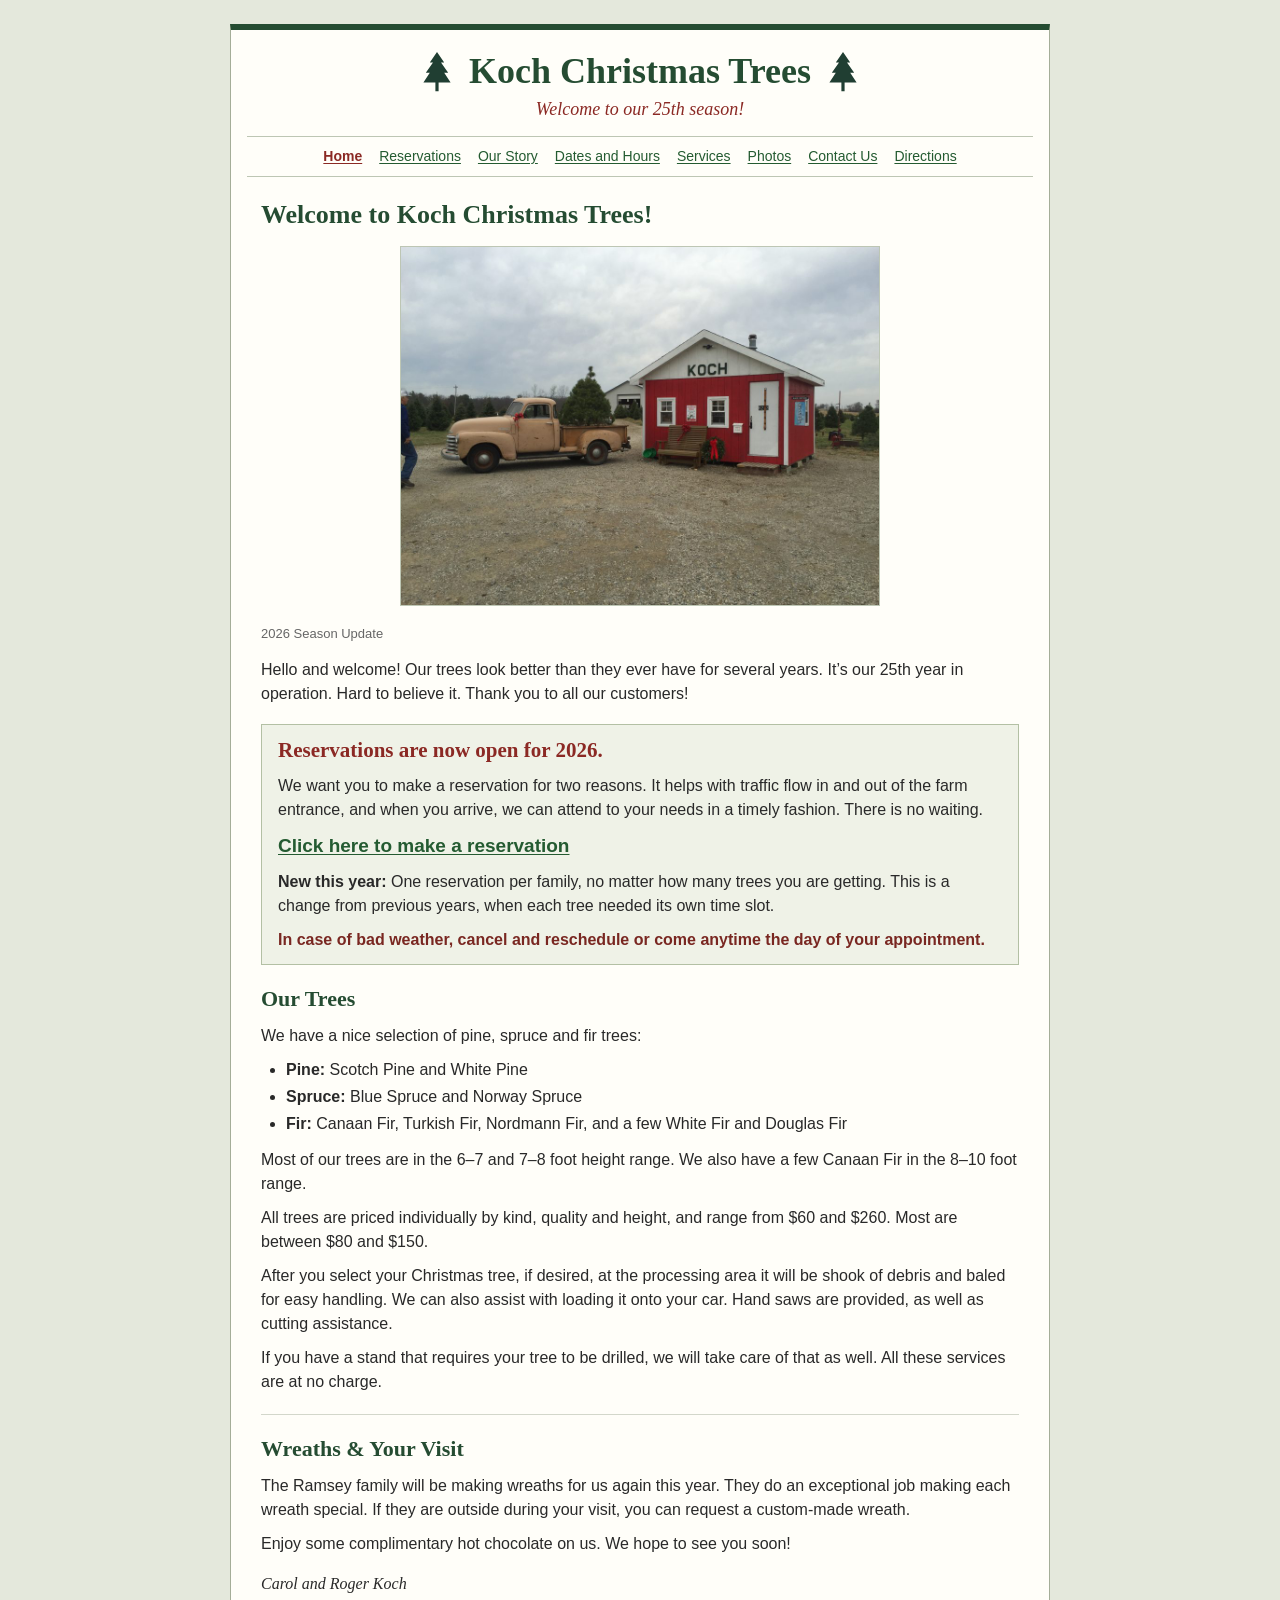
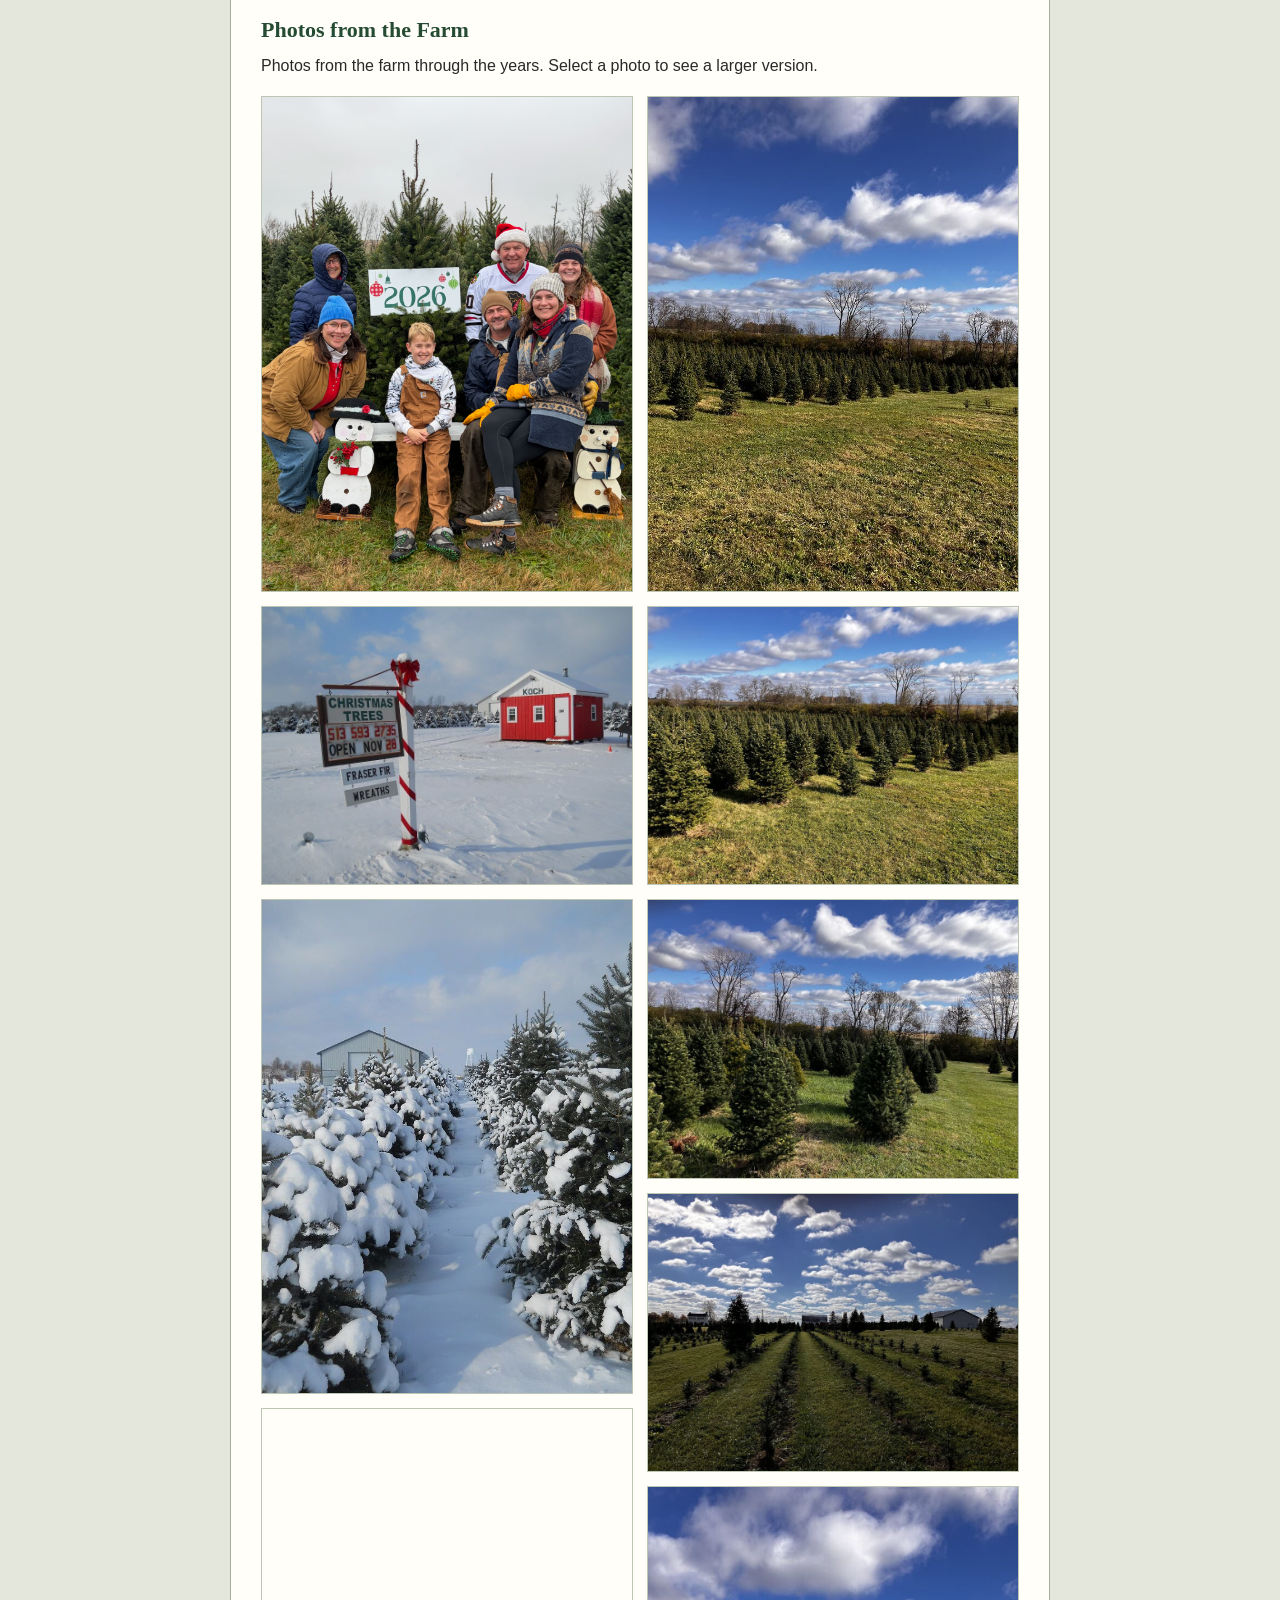
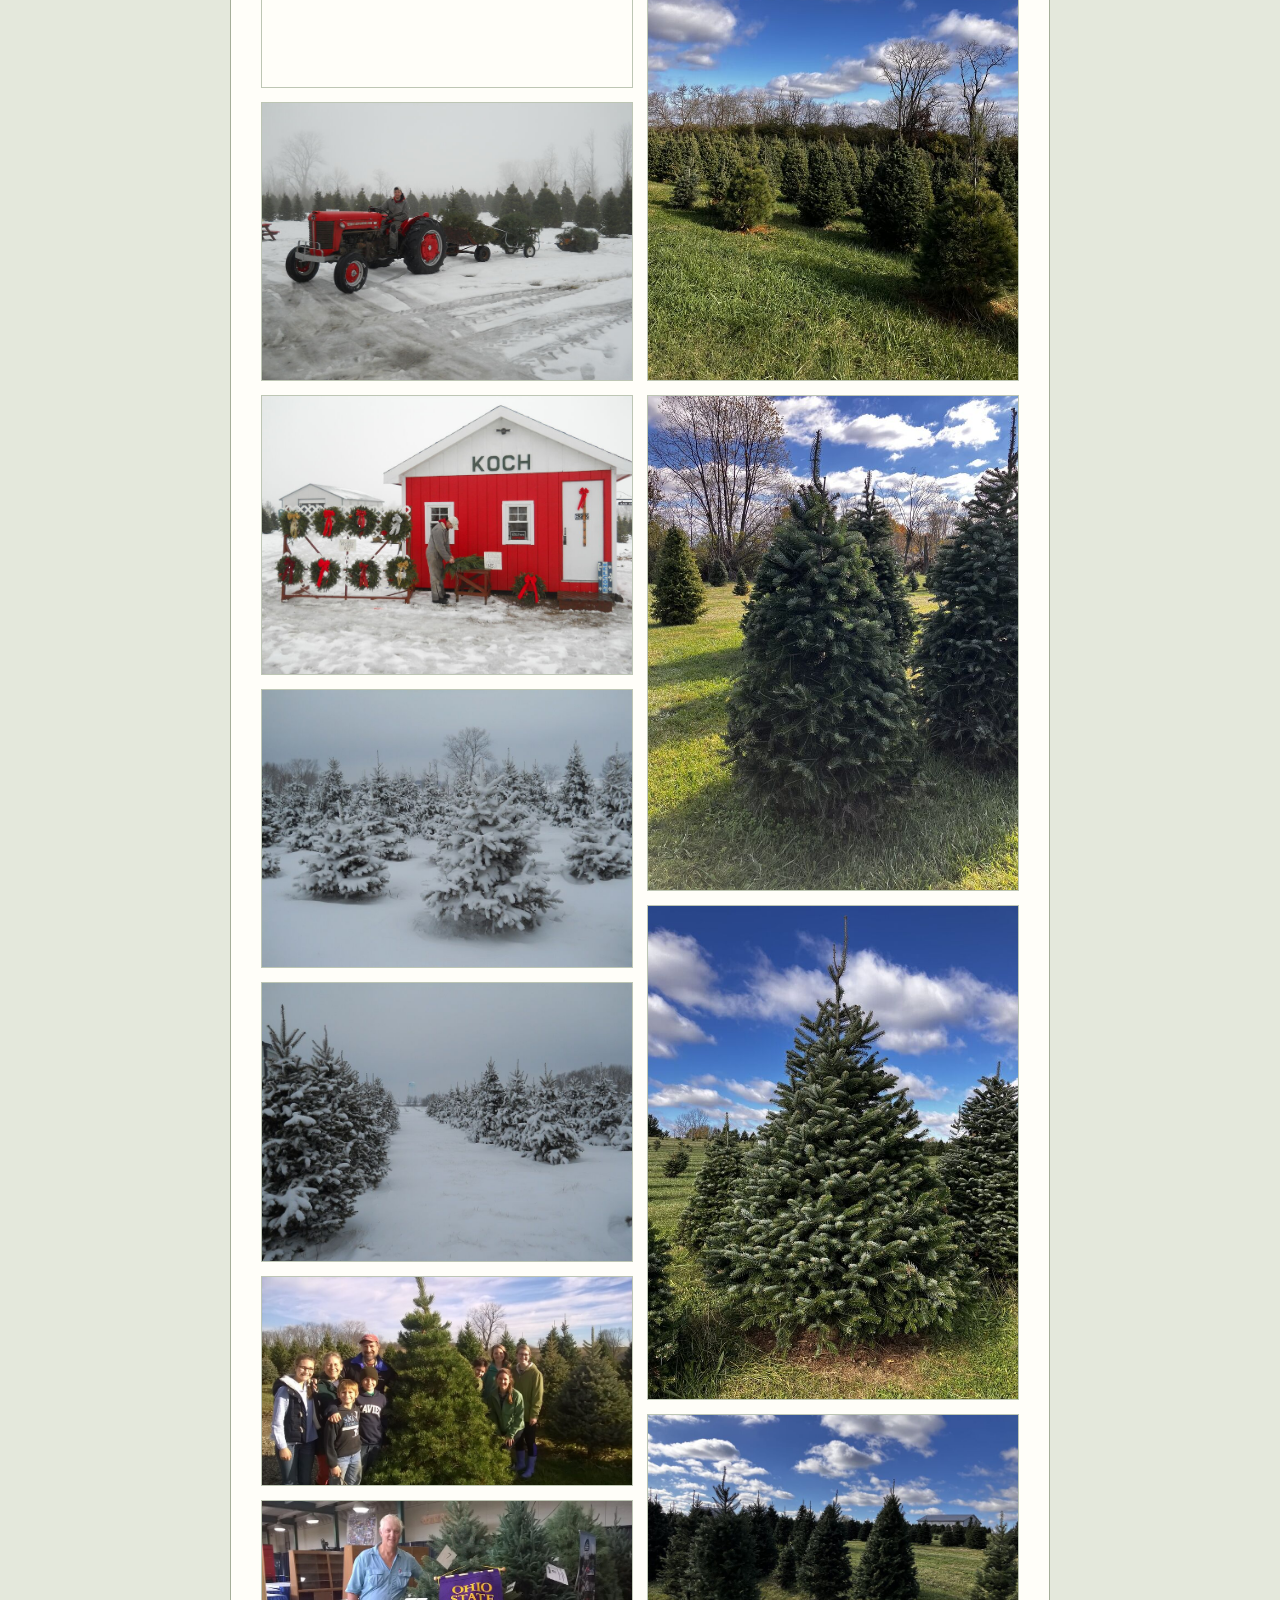
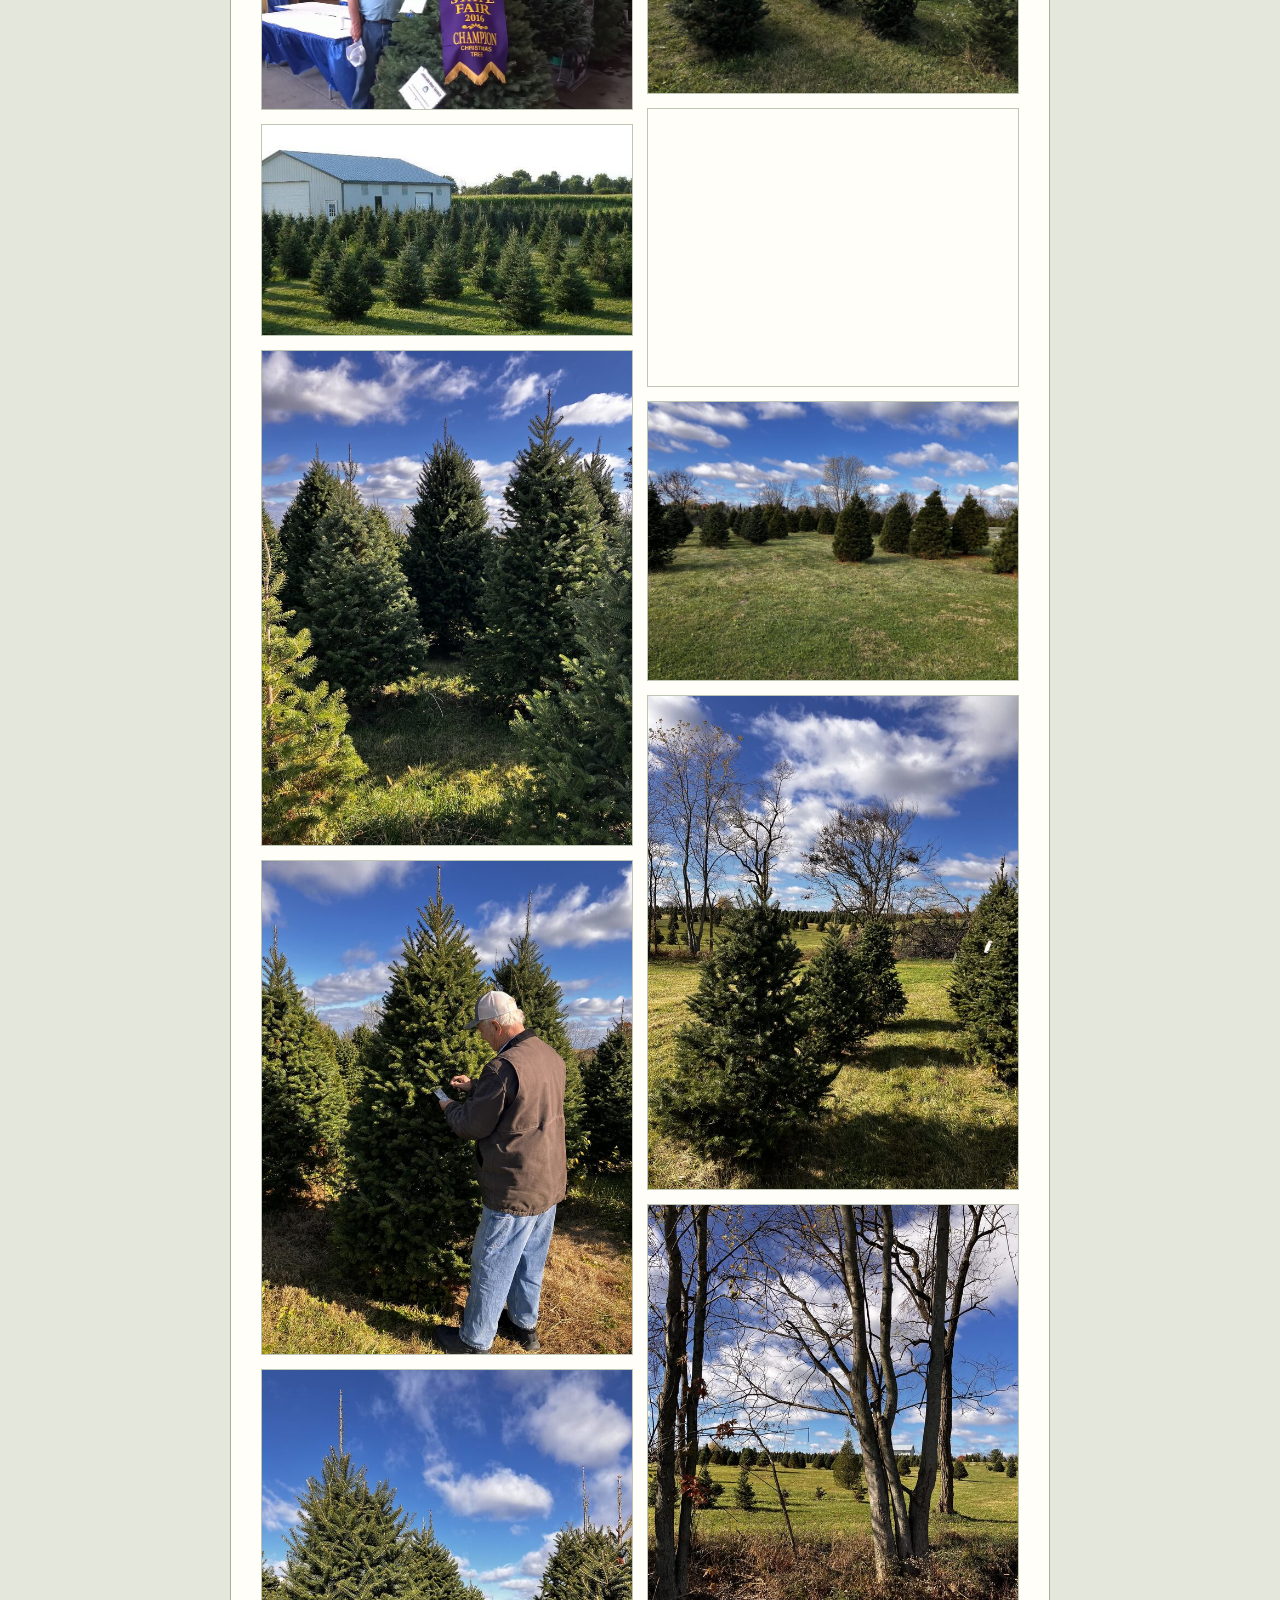
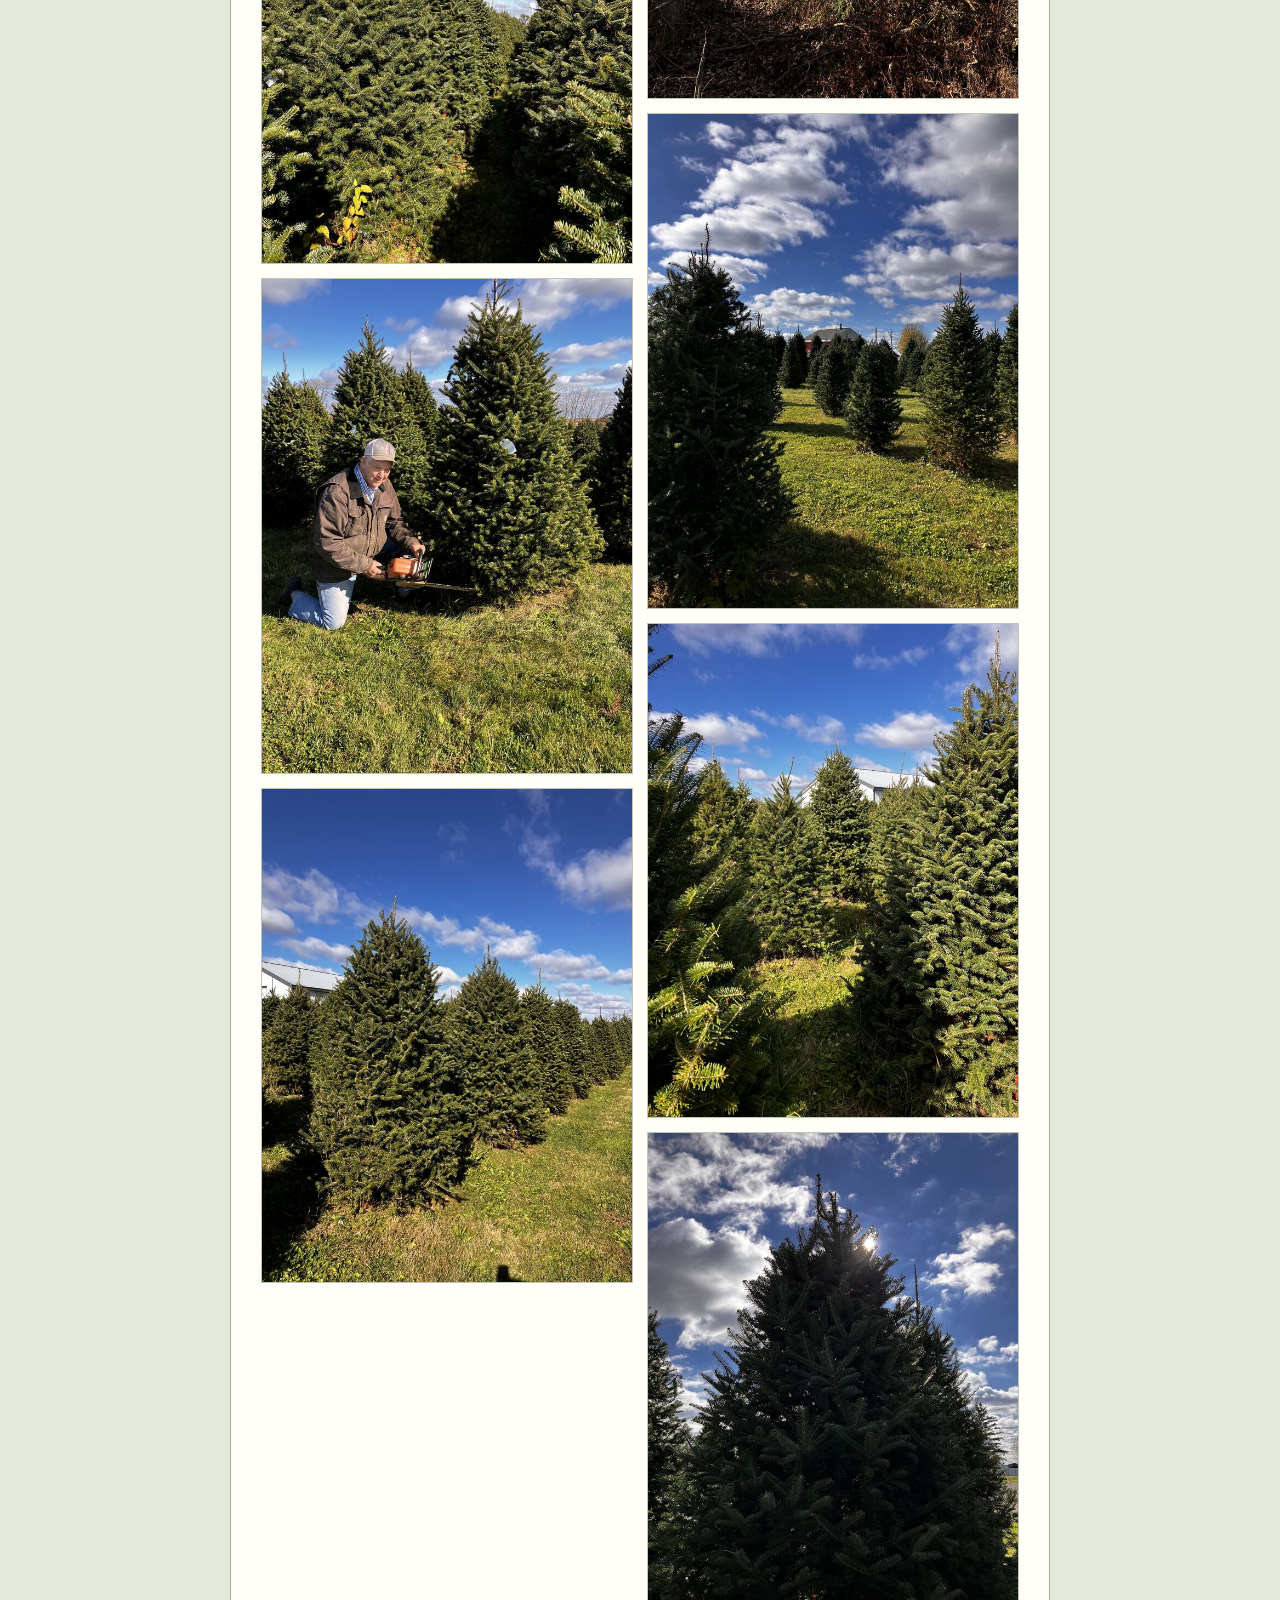
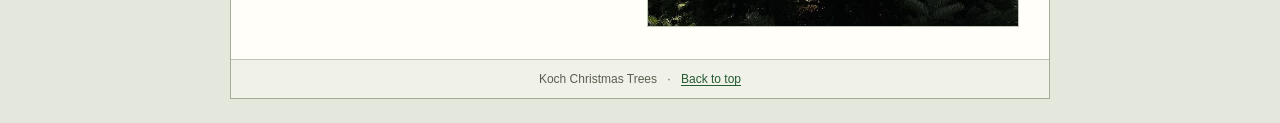
<file: site/index.html>
<!doctype html>
<html lang="en">
  <head>
    <meta charset="utf-8" />
    <meta name="viewport" content="width=device-width, initial-scale=1" />
    <meta
      name="description"
      content="Koch Christmas Trees: 2026 reservations, available tree varieties, and information for your visit."
    />
    <meta name="theme-color" content="#254c32" />
    <title>Koch Christmas Trees</title>
    <link rel="icon" href="assets/tree.svg" type="image/svg+xml" />
    <link rel="stylesheet" href="styles.css" />
    <link rel="stylesheet" href="assets/photoswipe/photoswipe.css" />
  </head>
  <body>
    <a class="skip" href="#main">Skip to content</a>
    <div class="page">
      <header>
        <div class="site-title">
          <img src="assets/tree.svg" width="32" height="40" alt="" /><span
            >Koch Christmas Trees</span
          ><img src="assets/tree.svg" width="32" height="40" alt="" />
        </div>
        <p>Welcome to our 25th season!</p>
        <nav aria-label="Main navigation">
          <a href="index.html" aria-current="page">Home</a>
          <a
            href="https://book.squareup.com/appointments/55xfc8axv3exhq/location/C0YJMFZKN3HB3/availability"
            >Reservations</a
          >
          <a href="our-story.html">Our Story</a>
          <a href="dates-and-hours.html">Dates and Hours</a>
          <a href="services.html">Services</a>
          <a href="index.html#photos">Photos</a>
          <a href="contact.html">Contact Us</a>
          <a href="directions.html">Directions</a>
        </nav>
      </header>
      <main id="main">
        <!-- SEASONAL CONTENT: review the year, anniversary, and booking status together. -->
        <h1>Welcome to Koch Christmas Trees!</h1>
        <img
          class="home-photo"
          src="assets/photos/homepage.jpg"
          width="1024"
          height="768"
          alt="A vintage pickup carrying a Christmas tree beside the red Koch farm building"
          fetchpriority="high"
          decoding="async"
        />
        <p class="date">2026 Season Update</p>
        <p>
          Hello and welcome! Our trees look better than they ever have for
          several years. It’s our 25th year in operation. Hard to believe it.
          Thank you to all our customers!
        </p>
        <section
          id="reservations"
          class="reservation"
          aria-labelledby="reservation-title"
        >
          <h2 id="reservation-title">Reservations are now open for 2026.</h2>
          <!-- Preserve the owners' Square booking URL unless a replacement is supplied. -->
          <p>
            We want you to make a reservation for two reasons. It helps with
            traffic flow in and out of the farm entrance, and when you arrive,
            we can attend to your needs in a timely fashion. There is no
            waiting.
          </p>
          <p class="booking">
            <a
              href="https://book.squareup.com/appointments/55xfc8axv3exhq/location/C0YJMFZKN3HB3/availability"
              >Click here to make a reservation</a
            >
          </p>
          <p>
            <strong>New this year:</strong> One reservation per family, no
            matter how many trees you are getting. This is a change from
            previous years, when each tree needed its own time slot.
          </p>
          <p class="notice">
            <strong
              >In case of bad weather, cancel and reschedule or come anytime
              the day of your appointment.</strong
            >
          </p>
        </section>
        <section id="trees" aria-labelledby="trees-title">
          <h2 id="trees-title">Our Trees</h2>
          <p>We have a nice selection of pine, spruce and fir trees:</p>
          <ul>
            <li><strong>Pine:</strong> Scotch Pine and White Pine</li>
            <li><strong>Spruce:</strong> Blue Spruce and Norway Spruce</li>
            <li>
              <strong>Fir:</strong> Canaan Fir, Turkish Fir, Nordmann Fir, and a
              few White Fir and Douglas Fir
            </li>
          </ul>
          <p>
            Most of our trees are in the 6–7 and 7–8 foot height range. We also
            have a few Canaan Fir in the 8–10 foot range.
          </p>
          <p>All trees are priced individually by kind, quality and height, and range from $60 and $260. Most are between $80 and $150.</p>
          <p>After you select your Christmas tree, if desired, at the processing area it will be shook of debris and baled for easy handling. We can also assist with loading it onto your car. Hand saws are provided, as well as cutting assistance.</p>
          <p>If you have a stand that requires your tree to be drilled, we will take care of that as well. All these services are at no charge.</p>
        </section>
        <section id="visit" aria-labelledby="visit-title">
          <h2 id="visit-title">Wreaths &amp; Your Visit</h2>
          <p>
            The Ramsey family will be making wreaths for us again this year.
            They do an exceptional job making each wreath special. If they are
            outside during your visit, you can request a custom-made wreath.
          </p>
          <p>
            Enjoy some complimentary hot chocolate on us. We hope to see you
            soon!
          </p>
          <p class="signature">Carol and Roger Koch</p>
        </section>
        <section id="photos" aria-labelledby="photos-title">
          <h2 id="photos-title">Photos from the Farm</h2>
          <p>
            Photos from the farm through the years. Select a photo to see a
            larger version.
          </p>
          <div class="gallery" id="photo-gallery">
            <a
              href="assets/photos/web/farm-group-2026.jpg"
              data-pswp-width="1200"
              data-pswp-height="1600"
              ><img
                src="assets/photos/web/farm-group-2026.jpg"
                alt="A group poses among Christmas trees beside a 2026 sign"
                loading="lazy"
                decoding="async"
                width="1200"
                height="1600"
            /></a>
            <a
              href="assets/photos/snow3.jpg"
              data-pswp-width="816"
              data-pswp-height="612"
              ><img
                src="assets/photos/thumbs/snow3.jpg"
                alt="Snow-covered entrance sign and red Koch farm building"
                loading="lazy"
                decoding="async"
                width="816"
                height="612"
            /></a>
            <a
              href="assets/photos/snow4.jpg"
              data-pswp-width="612"
              data-pswp-height="816"
              ><img
                src="assets/photos/thumbs/snow4.jpg"
                alt="Rows of Christmas trees covered in snow"
                loading="lazy"
                decoding="async"
                width="612"
                height="816"
            /></a>
            <a
              href="assets/photos/red2.jpg"
              data-pswp-width="816"
              data-pswp-height="612"
              ><img
                src="assets/photos/thumbs/red2.jpg"
                alt="Red Koch building with wreaths displayed outside"
                loading="lazy"
                decoding="async"
                width="816"
                height="612"
            /></a>
            <a
              href="assets/photos/DSCN1210.jpg"
              data-pswp-width="3264"
              data-pswp-height="2448"
              ><img
                src="assets/photos/thumbs/DSCN1210.jpg"
                alt="Red tractor pulling a tree through the snow"
                loading="lazy"
                decoding="async"
                width="900"
                height="675"
            /></a>
            <a
              href="assets/photos/DSCN1203.jpg"
              data-pswp-width="3264"
              data-pswp-height="2448"
              ><img
                src="assets/photos/thumbs/DSCN1203.jpg"
                alt="Wreath display beside the red farm building"
                loading="lazy"
                decoding="async"
                width="900"
                height="675"
            /></a>
            <a
              href="assets/photos/SNOW1.jpg"
              data-pswp-width="816"
              data-pswp-height="612"
              ><img
                src="assets/photos/thumbs/SNOW1.jpg"
                alt="Evergreen trees after a snowfall"
                loading="lazy"
                decoding="async"
                width="816"
                height="612"
            /></a>
            <a
              href="assets/photos/SNOW2.jpg"
              data-pswp-width="816"
              data-pswp-height="612"
              ><img
                src="assets/photos/thumbs/SNOW2.jpg"
                alt="Snowy path between rows of Christmas trees"
                loading="lazy"
                decoding="async"
                width="816"
                height="612"
            /></a>
            <a
              href="assets/photos/WP_20151224_10_44_20_Pro.jpg"
              data-pswp-width="2592"
              data-pswp-height="1456"
              ><img
                src="assets/photos/thumbs/WP_20151224_10_44_20_Pro.jpg"
                alt="A group posing beside a Christmas tree"
                loading="lazy"
                decoding="async"
                width="900"
                height="506"
            /></a>
            <!-- <a href="assets/photos/WP_20151127_13_55_59_Pro.jpg" data-pswp-width="2592" data-pswp-height="1456"><img src="assets/photos/thumbs/WP_20151127_13_55_59_Pro.jpg" alt="Four people seated outside the Koch farm building" loading="lazy" decoding="async" width="900" height="506"></a> -->
            <a
              href="assets/photos/WP_20160725_15_29_23_Pro.jpg"
              data-pswp-width="1632"
              data-pswp-height="916"
              ><img
                src="assets/photos/thumbs/WP_20160725_15_29_23_Pro.jpg"
                alt="A man beside trees and an Ohio State Fair champion banner"
                loading="lazy"
                decoding="async"
                width="900"
                height="505"
            /></a>
            <!-- <a href="assets/photos/WP_20151216_13_56_03_Pro.jpg" data-pswp-width="2592" data-pswp-height="1456"><img src="assets/photos/thumbs/WP_20151216_13_56_03_Pro.jpg" alt="Roadside Koch Christmas Trees sign pointing toward the farm" loading="lazy" decoding="async" width="900" height="506"></a> -->
            <!-- <a href="assets/photos/WP_20151004_12_24_20_Pro.jpg" data-pswp-width="1456" data-pswp-height="2592"><img src="assets/photos/thumbs/WP_20151004_12_24_20_Pro.jpg" alt="A man using an auger in a field" loading="lazy" decoding="async" width="506" height="900"></a> -->
            <a
              href="assets/photos/home.jpg"
              data-pswp-width="572"
              data-pswp-height="326"
              ><img
                src="assets/photos/thumbs/home.jpg"
                alt="Rows of young Christmas trees beside a farm building"
                loading="lazy"
                decoding="async"
                width="572"
                height="326"
            /></a>
            <a
              href="assets/photos/web/81645181717.jpg"
              data-pswp-width="1200"
              data-pswp-height="1600"
              ><img
                src="assets/photos/thumbs/81645181717.jpg"
                alt="Evergreen trees under a partly cloudy sky"
                loading="lazy"
                decoding="async"
                width="675"
                height="900"
            /></a>
            <a
              href="assets/photos/web/81645191697.jpg"
              data-pswp-width="1200"
              data-pswp-height="1600"
              ><img
                src="assets/photos/thumbs/81645191697.jpg"
                alt="A person tending an evergreen tree"
                loading="lazy"
                decoding="async"
                width="675"
                height="900"
            /></a>
            <a
              href="assets/photos/web/81645195882.jpg"
              data-pswp-width="1200"
              data-pswp-height="1600"
              ><img
                src="assets/photos/thumbs/81645195882.jpg"
                alt="Tall evergreen trees against a blue sky"
                loading="lazy"
                decoding="async"
                width="675"
                height="900"
            /></a>
            <a
              href="assets/photos/web/81645197604.jpg"
              data-pswp-width="1200"
              data-pswp-height="1600"
              ><img
                src="assets/photos/thumbs/81645197604.jpg"
                alt="A person kneeling beside an evergreen tree"
                loading="lazy"
                decoding="async"
                width="675"
                height="900"
            /></a>
            <a
              href="assets/photos/web/81645200852.jpg"
              data-pswp-width="1200"
              data-pswp-height="1600"
              ><img
                src="assets/photos/thumbs/81645200852.jpg"
                alt="Rows of evergreen trees in a sunny field"
                loading="lazy"
                decoding="async"
                width="675"
                height="900"
            /></a>
            <!-- <a href="assets/photos/web/81645205146.jpg" data-pswp-width="1200" data-pswp-height="1600"><img src="assets/photos/thumbs/81645205146.jpg" alt="Young evergreens growing in rows" loading="lazy" decoding="async" width="675" height="900"></a> -->
            <!-- <a href="assets/photos/web/81645210896.jpg" data-pswp-width="1200" data-pswp-height="1600"><img src="assets/photos/thumbs/81645210896.jpg" alt="Rows of young trees stretching across a field" loading="lazy" decoding="async" width="675" height="900"></a> -->
            <a
              href="assets/photos/web/81645216363.jpg"
              data-pswp-width="1200"
              data-pswp-height="1600"
              ><img
                src="assets/photos/thumbs/81645216363.jpg"
                alt="Christmas tree field under a blue sky"
                loading="lazy"
                decoding="async"
                width="675"
                height="900"
            /></a>
            <a
              href="assets/photos/web/81645218564.jpg"
              data-pswp-width="1600"
              data-pswp-height="1200"
              ><img
                src="assets/photos/thumbs/81645218564.jpg"
                alt="Rows of Christmas trees with woods beyond"
                loading="lazy"
                decoding="async"
                width="900"
                height="675"
            /></a>
            <!-- <a href="assets/photos/web/81645219897.jpg" data-pswp-width="1600" data-pswp-height="1200"><img src="assets/photos/thumbs/81645219897.jpg" alt="Young trees growing in a broad field" loading="lazy" decoding="async" width="900" height="675"></a> -->
            <!-- <a href="assets/photos/web/81645223439.jpg" data-pswp-width="1600" data-pswp-height="1200"><img src="assets/photos/thumbs/81645223439.jpg" alt="Tree field beneath scattered clouds" loading="lazy" decoding="async" width="900" height="675"></a> -->
            <a
              href="assets/photos/web/81645227566.jpg"
              data-pswp-width="1600"
              data-pswp-height="1200"
              ><img
                src="assets/photos/thumbs/81645227566.jpg"
                alt="Rows of evergreens beside a grassy path"
                loading="lazy"
                decoding="async"
                width="900"
                height="675"
            /></a>
            <a
              href="assets/photos/web/81645228969.jpg"
              data-pswp-width="1600"
              data-pswp-height="1200"
              ><img
                src="assets/photos/thumbs/81645228969.jpg"
                alt="Rows of young trees leading toward the horizon"
                loading="lazy"
                decoding="async"
                width="900"
                height="675"
            /></a>
            <a
              href="assets/photos/web/81645230326.jpg"
              data-pswp-width="1200"
              data-pswp-height="1600"
              ><img
                src="assets/photos/thumbs/81645230326.jpg"
                alt="Evergreens in a grassy field"
                loading="lazy"
                decoding="async"
                width="675"
                height="900"
            /></a>
            <a
              href="assets/photos/web/81645232944.jpg"
              data-pswp-width="1200"
              data-pswp-height="1600"
              ><img
                src="assets/photos/thumbs/81645232944.jpg"
                alt="A blue-green evergreen in the field"
                loading="lazy"
                decoding="async"
                width="675"
                height="900"
            /></a>
            <a
              href="assets/photos/web/81645236809.jpg"
              data-pswp-width="1200"
              data-pswp-height="1600"
              ><img
                src="assets/photos/thumbs/81645236809.jpg"
                alt="A tall blue-green evergreen under a blue sky"
                loading="lazy"
                decoding="async"
                width="675"
                height="900"
            /></a>
            <a
              href="assets/photos/web/81645239740.jpg"
              data-pswp-width="1600"
              data-pswp-height="1200"
              ><img
                src="assets/photos/thumbs/81645239740.jpg"
                alt="Evergreens spaced across a grassy field"
                loading="lazy"
                decoding="async"
                width="900"
                height="675"
            /></a>
            <a
              href="assets/photos/web/81645257887.jpg"
              data-pswp-width="1600"
              data-pswp-height="1200"
              ><img
                src="assets/photos/thumbs/81645257887.jpg"
                alt="Evergreens growing near the edge of the woods"
                loading="lazy"
                decoding="async"
                width="900"
                height="675"
            /></a>
            <a
              href="assets/photos/web/81645258943.jpg"
              data-pswp-width="1600"
              data-pswp-height="1200"
              ><img
                src="assets/photos/thumbs/81645258943.jpg"
                alt="Christmas trees in an open grassy field"
                loading="lazy"
                decoding="async"
                width="900"
                height="675"
            /></a>
            <!-- <a href="assets/photos/web/81645269173.jpg" data-pswp-width="1600" data-pswp-height="1200"><img src="assets/photos/thumbs/81645269173.jpg" alt="Christmas trees in a field beneath scattered clouds" loading="lazy" decoding="async" width="900" height="675"></a> -->
            <!-- <a href="assets/photos/web/81645271235.jpg" data-pswp-width="1600" data-pswp-height="1200"><img src="assets/photos/thumbs/81645271235.jpg" alt="Evergreen trees and bare branches against the sky" loading="lazy" decoding="async" width="900" height="675"></a> -->
            <!-- <a href="assets/photos/web/81645274496.jpg" data-pswp-width="1600" data-pswp-height="1200"><img src="assets/photos/thumbs/81645274496.jpg" alt="Rows of trees beneath a cloudy blue sky" loading="lazy" decoding="async" width="900" height="675"></a> -->
            <!-- <a href="assets/photos/web/81645276216.jpg" data-pswp-width="1600" data-pswp-height="1200"><img src="assets/photos/thumbs/81645276216.jpg" alt="Christmas trees in a field near leafless trees" loading="lazy" decoding="async" width="900" height="675"></a> -->
            <a
              href="assets/photos/web/81645282952.jpg"
              data-pswp-width="1200"
              data-pswp-height="1600"
              ><img
                src="assets/photos/thumbs/81645282952.jpg"
                alt="A small evergreen beside a grassy lane"
                loading="lazy"
                decoding="async"
                width="675"
                height="900"
            /></a>
            <a
              href="assets/photos/web/81645286938.jpg"
              data-pswp-width="1200"
              data-pswp-height="1600"
              ><img
                src="assets/photos/thumbs/81645286938.jpg"
                alt="A view of the tree field through the woods"
                loading="lazy"
                decoding="async"
                width="675"
                height="900"
            /></a>
            <!-- <a href="assets/photos/web/81645293326.jpg" data-pswp-width="1200" data-pswp-height="1600"><img src="assets/photos/thumbs/81645293326.jpg" alt="A view across the field past leafless trees" loading="lazy" decoding="async" width="675" height="900"></a> -->
            <a
              href="assets/photos/web/81645300684.jpg"
              data-pswp-width="1200"
              data-pswp-height="1600"
              ><img
                src="assets/photos/thumbs/81645300684.jpg"
                alt="A grassy path among evergreen trees"
                loading="lazy"
                decoding="async"
                width="675"
                height="900"
            /></a>
            <a
              href="assets/photos/web/81645307246.jpg"
              data-pswp-width="1200"
              data-pswp-height="1600"
              ><img
                src="assets/photos/thumbs/81645307246.jpg"
                alt="Evergreens growing close together under a blue sky"
                loading="lazy"
                decoding="async"
                width="675"
                height="900"
            /></a>
            <a
              href="assets/photos/web/81645310609.jpg"
              data-pswp-width="1200"
              data-pswp-height="1600"
              ><img
                src="assets/photos/thumbs/81645310609.jpg"
                alt="A tall evergreen silhouetted against the sky"
                loading="lazy"
                decoding="async"
                width="675"
                height="900"
            /></a>
          </div>
        </section>
      </main>
      <footer>
        Koch Christmas Trees <span aria-hidden="true">·</span>
        <a href="#main">Back to top</a>
      </footer>
    </div>
    <script type="module" src="assets/photoswipe/gallery.js"></script>
  </body>
</html>
</file>
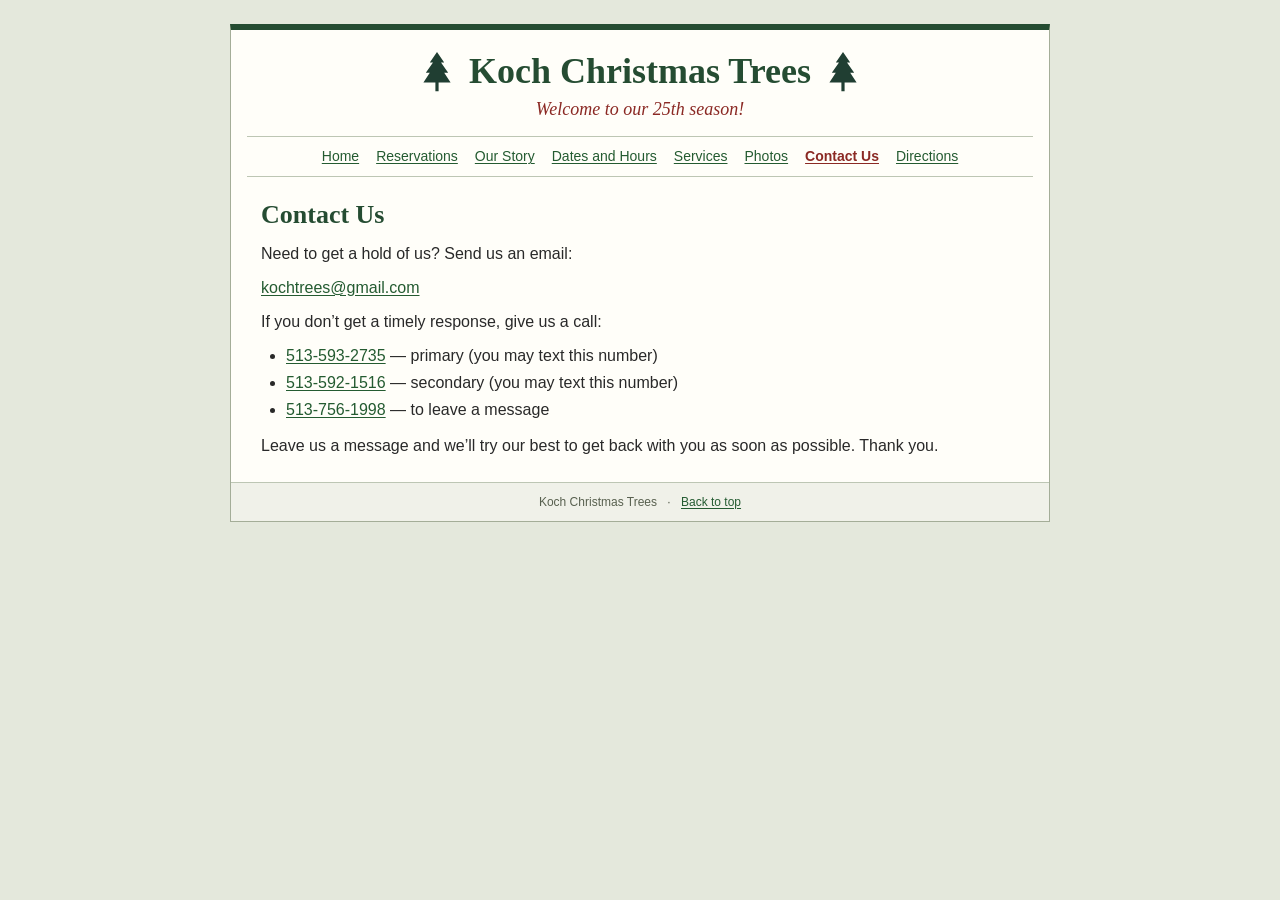
<file: site/contact.html>
<!doctype html>
<html lang="en">
<head>
  <meta charset="utf-8">
  <meta name="viewport" content="width=device-width, initial-scale=1">
  <meta name="description" content="Contact Us at Koch Christmas Trees in Reily Township, Ohio.">
  <meta name="theme-color" content="#254c32">
  <title>Contact Us | Koch Christmas Trees</title>
  <link rel="icon" href="assets/tree.svg" type="image/svg+xml">
  <link rel="stylesheet" href="styles.css">
</head>
<body>
  <a class="skip" href="#main">Skip to content</a>
  <div class="page">
    <header>
      <div class="site-title"><img src="assets/tree.svg" width="32" height="40" alt=""><span>Koch Christmas Trees</span><img src="assets/tree.svg" width="32" height="40" alt=""></div>
      <p>Welcome to our 25th season!</p>
      <nav aria-label="Main navigation">
        <a href="index.html">Home</a>
        <a href="https://book.squareup.com/appointments/55xfc8axv3exhq/location/C0YJMFZKN3HB3/availability">Reservations</a>
        <a href="our-story.html">Our Story</a>
        <a href="dates-and-hours.html">Dates and Hours</a>
        <a href="services.html">Services</a>
        <a href="index.html#photos">Photos</a>
        <a href="contact.html" aria-current="page">Contact Us</a>
        <a href="directions.html">Directions</a>
      </nav>
    </header>
    <main id="main">
      <h1>Contact Us</h1>
<p>Need to get a hold of us? Send us an email:</p><p><a href="mailto:kochtrees@gmail.com">kochtrees@gmail.com</a></p>
<p>If you don’t get a timely response, give us a call:</p><ul><li><a href="tel:+15135932735">513-593-2735</a> — primary (you may text this number)</li><li><a href="tel:+15135921516">513-592-1516</a> — secondary (you may text this number)</li><li><a href="tel:+15137561998">513-756-1998</a> — to leave a message</li></ul>
<p>Leave us a message and we’ll try our best to get back with you as soon as possible. Thank you.</p>
    </main>
    <footer>Koch Christmas Trees <span aria-hidden="true">·</span> <a href="#main">Back to top</a></footer>
  </div>
</body>
</html>
</file>
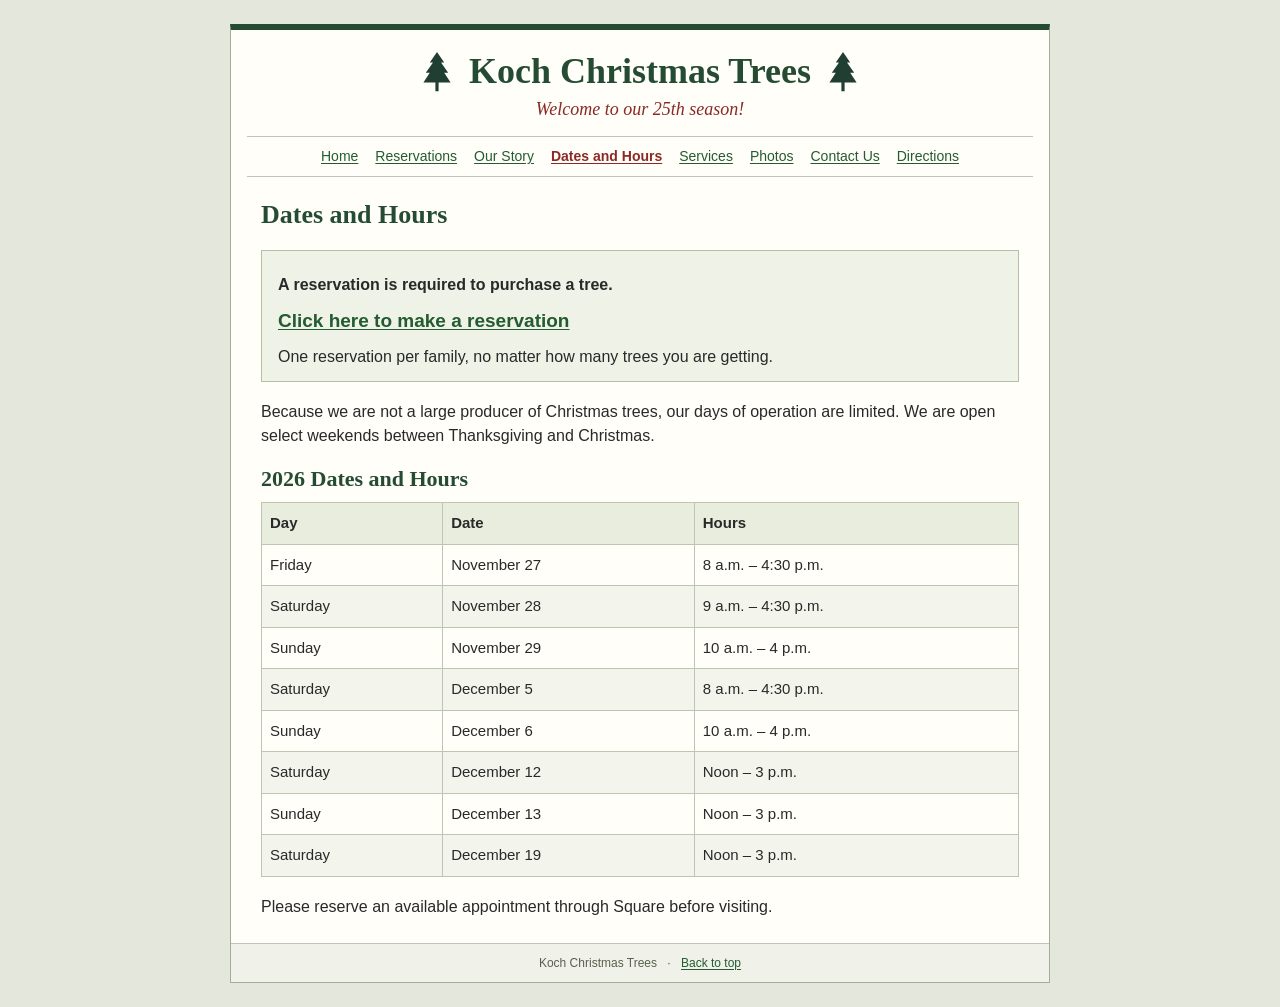
<file: site/dates-and-hours.html>
<!doctype html>
<html lang="en">
<head>
  <meta charset="utf-8">
  <meta name="viewport" content="width=device-width, initial-scale=1">
  <meta name="description" content="Dates and Hours at Koch Christmas Trees in Reily Township, Ohio.">
  <meta name="theme-color" content="#254c32">
  <title>Dates and Hours | Koch Christmas Trees</title>
  <link rel="icon" href="assets/tree.svg" type="image/svg+xml">
  <link rel="stylesheet" href="styles.css">
</head>
<body>
  <a class="skip" href="#main">Skip to content</a>
  <div class="page">
    <header>
      <div class="site-title"><img src="assets/tree.svg" width="32" height="40" alt=""><span>Koch Christmas Trees</span><img src="assets/tree.svg" width="32" height="40" alt=""></div>
      <p>Welcome to our 25th season!</p>
      <nav aria-label="Main navigation">
        <a href="index.html">Home</a>
        <a href="https://book.squareup.com/appointments/55xfc8axv3exhq/location/C0YJMFZKN3HB3/availability">Reservations</a>
        <a href="our-story.html">Our Story</a>
        <a href="dates-and-hours.html" aria-current="page">Dates and Hours</a>
        <a href="services.html">Services</a>
        <a href="index.html#photos">Photos</a>
        <a href="contact.html">Contact Us</a>
        <a href="directions.html">Directions</a>
      </nav>
    </header>
    <main id="main">
      <h1>Dates and Hours</h1>
<div class="reservation"><p><strong>A reservation is required to purchase a tree.</strong></p><p class="booking"><a href="https://book.squareup.com/appointments/55xfc8axv3exhq/location/C0YJMFZKN3HB3/availability">Click here to make a reservation</a></p><p>One reservation per family, no matter how many trees you are getting.</p></div>
<p>Because we are not a large producer of Christmas trees, our days of operation are limited. We are open select weekends between Thanksgiving and Christmas.</p>
<table class="hours"><caption>2026 Dates and Hours</caption><thead><tr><th scope="col">Day</th><th scope="col">Date</th><th scope="col">Hours</th></tr></thead><tbody><tr><td>Friday</td><td>November 27</td><td>8 a.m. – 4:30 p.m.</td></tr><tr><td>Saturday</td><td>November 28</td><td>9 a.m. – 4:30 p.m.</td></tr><tr><td>Sunday</td><td>November 29</td><td>10 a.m. – 4 p.m.</td></tr><tr><td>Saturday</td><td>December 5</td><td>8 a.m. – 4:30 p.m.</td></tr><tr><td>Sunday</td><td>December 6</td><td>10 a.m. – 4 p.m.</td></tr><tr><td>Saturday</td><td>December 12</td><td>Noon – 3 p.m.</td></tr><tr><td>Sunday</td><td>December 13</td><td>Noon – 3 p.m.</td></tr><tr><td>Saturday</td><td>December 19</td><td>Noon – 3 p.m.</td></tr></tbody></table><p>Please reserve an available appointment through Square before visiting.</p>
    </main>
    <footer>Koch Christmas Trees <span aria-hidden="true">·</span> <a href="#main">Back to top</a></footer>
  </div>
</body>
</html>
</file>
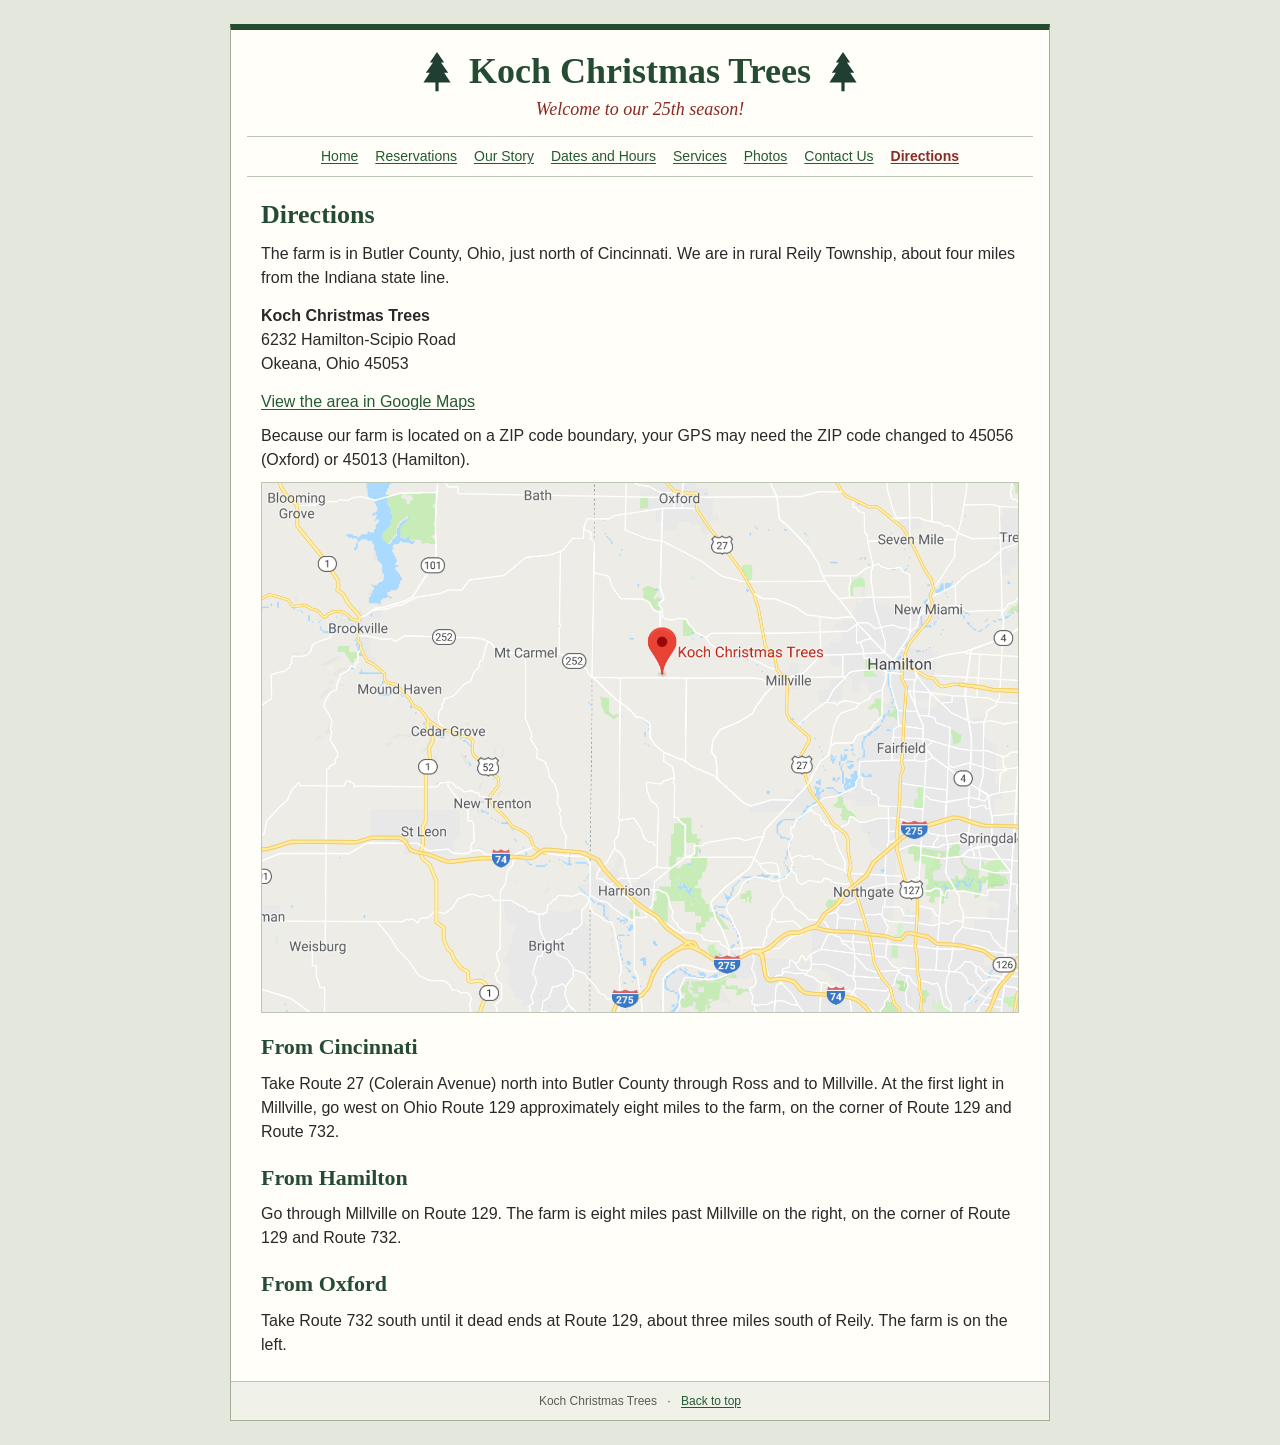
<file: site/directions.html>
<!doctype html>
<html lang="en">
<head>
  <meta charset="utf-8">
  <meta name="viewport" content="width=device-width, initial-scale=1">
  <meta name="description" content="Directions at Koch Christmas Trees in Reily Township, Ohio.">
  <meta name="theme-color" content="#254c32">
  <title>Directions | Koch Christmas Trees</title>
  <link rel="icon" href="assets/tree.svg" type="image/svg+xml">
  <link rel="stylesheet" href="styles.css">
</head>
<body>
  <a class="skip" href="#main">Skip to content</a>
  <div class="page">
    <header>
      <div class="site-title"><img src="assets/tree.svg" width="32" height="40" alt=""><span>Koch Christmas Trees</span><img src="assets/tree.svg" width="32" height="40" alt=""></div>
      <p>Welcome to our 25th season!</p>
      <nav aria-label="Main navigation">
        <a href="index.html">Home</a>
        <a href="https://book.squareup.com/appointments/55xfc8axv3exhq/location/C0YJMFZKN3HB3/availability">Reservations</a>
        <a href="our-story.html">Our Story</a>
        <a href="dates-and-hours.html">Dates and Hours</a>
        <a href="services.html">Services</a>
        <a href="index.html#photos">Photos</a>
        <a href="contact.html">Contact Us</a>
        <a href="directions.html" aria-current="page">Directions</a>
      </nav>
    </header>
    <main id="main">
      <h1>Directions</h1>
<p>The farm is in Butler County, Ohio, just north of Cincinnati. We are in rural Reily Township, about four miles from the Indiana state line.</p>
<address><strong>Koch Christmas Trees</strong><br>6232 Hamilton-Scipio Road<br>Okeana, Ohio 45053</address>
<p><a href="https://www.google.com/maps/@39.3917229,-84.766513,15z">View the area in Google Maps</a></p>
<p>Because our farm is located on a ZIP code boundary, your GPS may need the ZIP code changed to 45056 (Oxford) or 45013 (Hamilton).</p>
<a href="https://www.google.com/maps/@39.3917229,-84.766513,15z"><img class="directions-map" src="assets/photos/Screen-Shot-2018-08-25-at-10.27.27-AM.png" alt="Area map from the original farm website; written driving directions follow" width="1454" height="1018"></a>
<h2>From Cincinnati</h2><p>Take Route 27 (Colerain Avenue) north into Butler County through Ross and to Millville. At the first light in Millville, go west on Ohio Route 129 approximately eight miles to the farm, on the corner of Route 129 and Route 732.</p>
<h2>From Hamilton</h2><p>Go through Millville on Route 129. The farm is eight miles past Millville on the right, on the corner of Route 129 and Route 732.</p>
<h2>From Oxford</h2><p>Take Route 732 south until it dead ends at Route 129, about three miles south of Reily. The farm is on the left.</p>
    </main>
    <footer>Koch Christmas Trees <span aria-hidden="true">·</span> <a href="#main">Back to top</a></footer>
  </div>
</body>
</html>
</file>
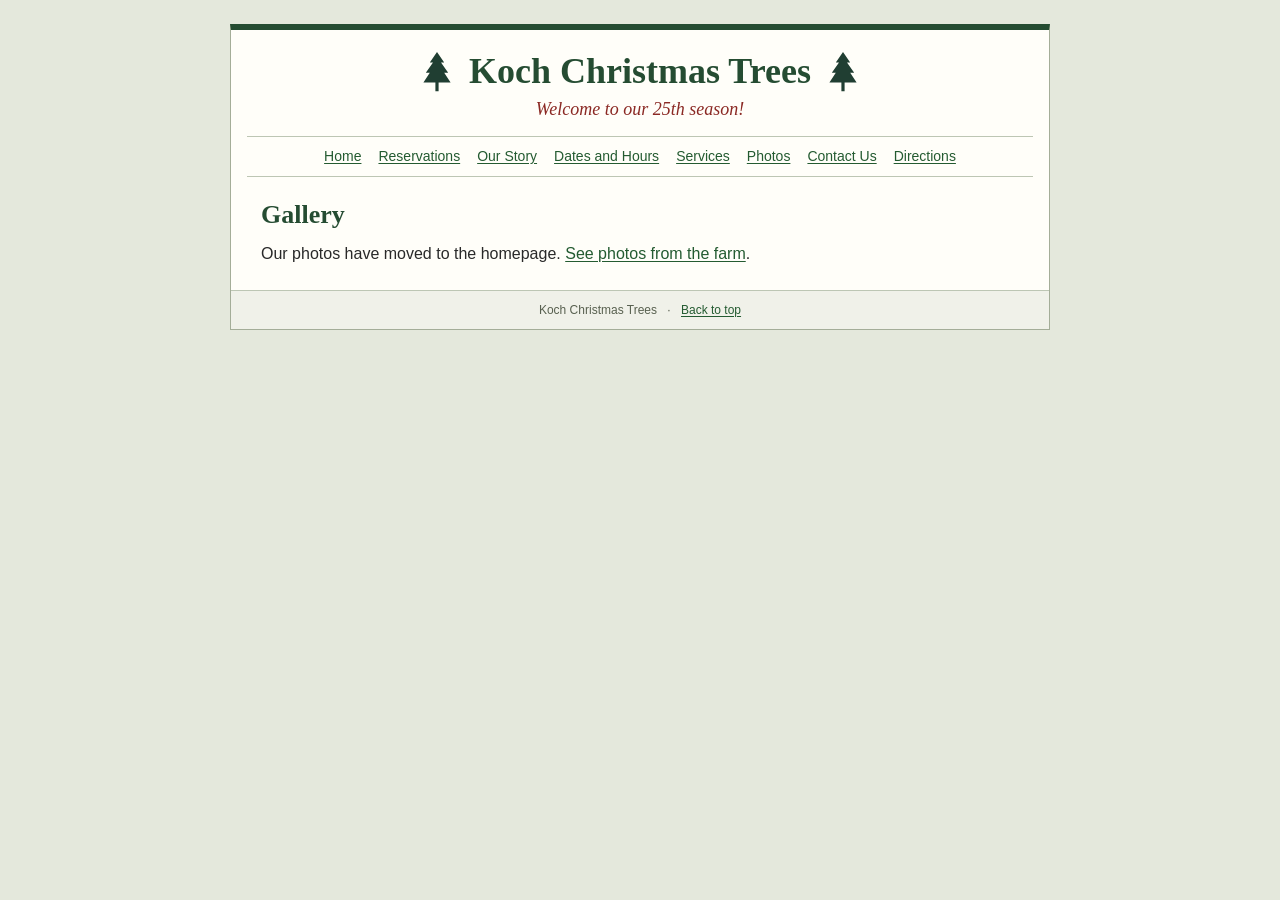
<file: site/gallery.html>
<!doctype html>
<html lang="en">
<head>
  <meta charset="utf-8">
  <meta name="viewport" content="width=device-width, initial-scale=1">
  <meta name="description" content="Gallery at Koch Christmas Trees in Reily Township, Ohio.">
  <meta name="theme-color" content="#254c32">
  <title>Gallery | Koch Christmas Trees</title>
  <link rel="icon" href="assets/tree.svg" type="image/svg+xml">
  <link rel="stylesheet" href="styles.css">
</head>
<body>
  <a class="skip" href="#main">Skip to content</a>
  <div class="page">
    <header>
      <div class="site-title"><img src="assets/tree.svg" width="32" height="40" alt=""><span>Koch Christmas Trees</span><img src="assets/tree.svg" width="32" height="40" alt=""></div>
      <p>Welcome to our 25th season!</p>
      <nav aria-label="Main navigation">
        <a href="index.html">Home</a>
        <a href="https://book.squareup.com/appointments/55xfc8axv3exhq/location/C0YJMFZKN3HB3/availability">Reservations</a>
        <a href="our-story.html">Our Story</a>
        <a href="dates-and-hours.html">Dates and Hours</a>
        <a href="services.html">Services</a>
        <a href="index.html#photos">Photos</a>
        <a href="contact.html">Contact Us</a>
        <a href="directions.html">Directions</a>
      </nav>
    </header>
    <main id="main">
      <h1>Gallery</h1>
      <p>Our photos have moved to the homepage. <a href="index.html#photos">See photos from the farm</a>.</p>
    </main>
    <footer>Koch Christmas Trees <span aria-hidden="true">·</span> <a href="#main">Back to top</a></footer>
  </div>
</body>
</html>
</file>
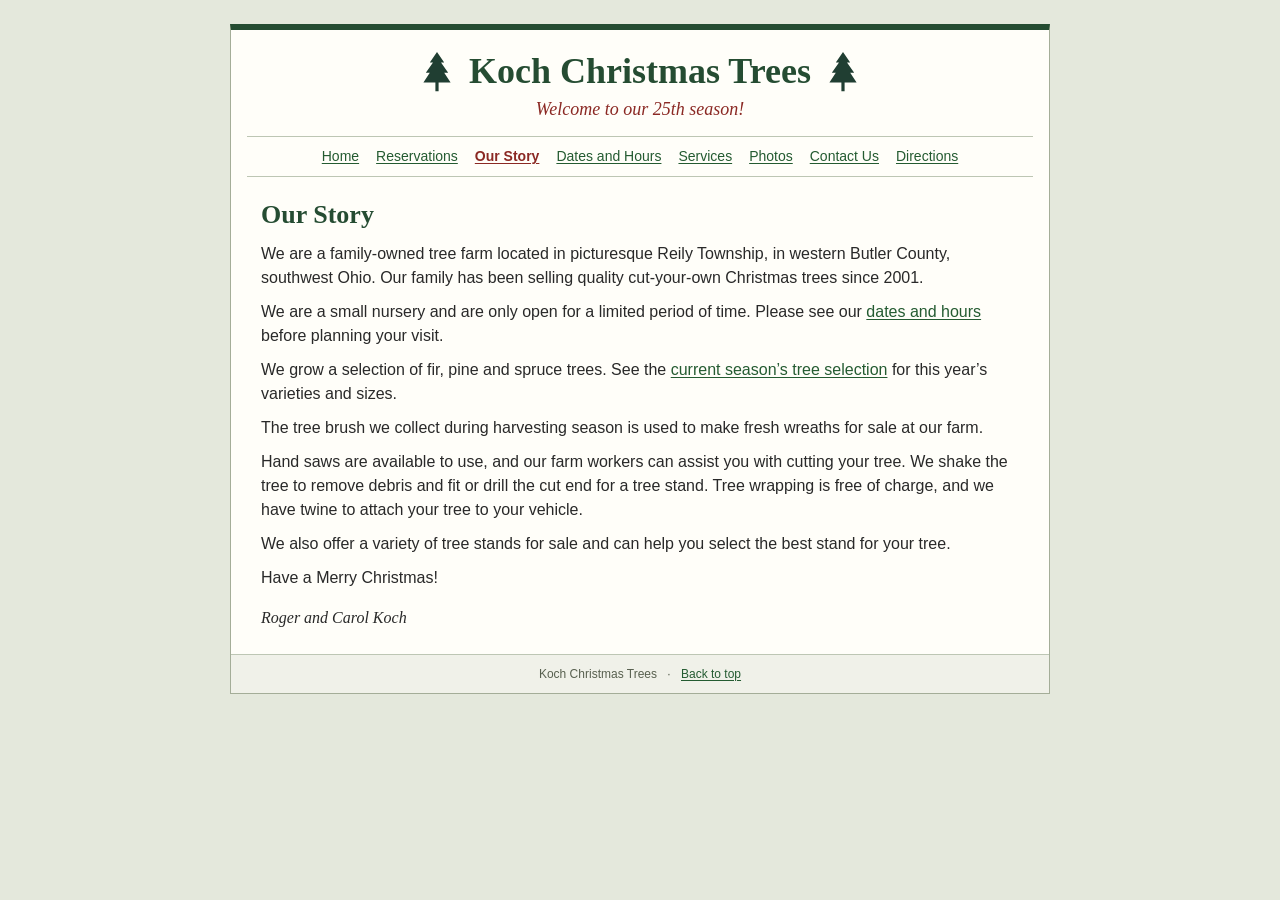
<file: site/our-story.html>
<!doctype html>
<html lang="en">
<head>
  <meta charset="utf-8">
  <meta name="viewport" content="width=device-width, initial-scale=1">
  <meta name="description" content="Our Story at Koch Christmas Trees in Reily Township, Ohio.">
  <meta name="theme-color" content="#254c32">
  <title>Our Story | Koch Christmas Trees</title>
  <link rel="icon" href="assets/tree.svg" type="image/svg+xml">
  <link rel="stylesheet" href="styles.css">
</head>
<body>
  <a class="skip" href="#main">Skip to content</a>
  <div class="page">
    <header>
      <div class="site-title"><img src="assets/tree.svg" width="32" height="40" alt=""><span>Koch Christmas Trees</span><img src="assets/tree.svg" width="32" height="40" alt=""></div>
      <p>Welcome to our 25th season!</p>
      <nav aria-label="Main navigation">
        <a href="index.html">Home</a>
        <a href="https://book.squareup.com/appointments/55xfc8axv3exhq/location/C0YJMFZKN3HB3/availability">Reservations</a>
        <a href="our-story.html" aria-current="page">Our Story</a>
        <a href="dates-and-hours.html">Dates and Hours</a>
        <a href="services.html">Services</a>
        <a href="index.html#photos">Photos</a>
        <a href="contact.html">Contact Us</a>
        <a href="directions.html">Directions</a>
      </nav>
    </header>
    <main id="main">
      <h1>Our Story</h1>
<p>We are a family-owned tree farm located in picturesque Reily Township, in western Butler County, southwest Ohio. Our family has been selling quality cut-your-own Christmas trees since 2001.</p>
<p>We are a small nursery and are only open for a limited period of time. Please see our <a href="dates-and-hours.html">dates and hours</a> before planning your visit.</p>
<p>We grow a selection of fir, pine and spruce trees. See the <a href="index.html#trees">current season’s tree selection</a> for this year’s varieties and sizes.</p>
<p>The tree brush we collect during harvesting season is used to make fresh wreaths for sale at our farm.</p>
<p>Hand saws are available to use, and our farm workers can assist you with cutting your tree. We shake the tree to remove debris and fit or drill the cut end for a tree stand. Tree wrapping is free of charge, and we have twine to attach your tree to your vehicle.</p>
<p>We also offer a variety of tree stands for sale and can help you select the best stand for your tree.</p>
<p>Have a Merry Christmas!</p><p class="signature">Roger and Carol Koch</p>
    </main>
    <footer>Koch Christmas Trees <span aria-hidden="true">·</span> <a href="#main">Back to top</a></footer>
  </div>
</body>
</html>
</file>
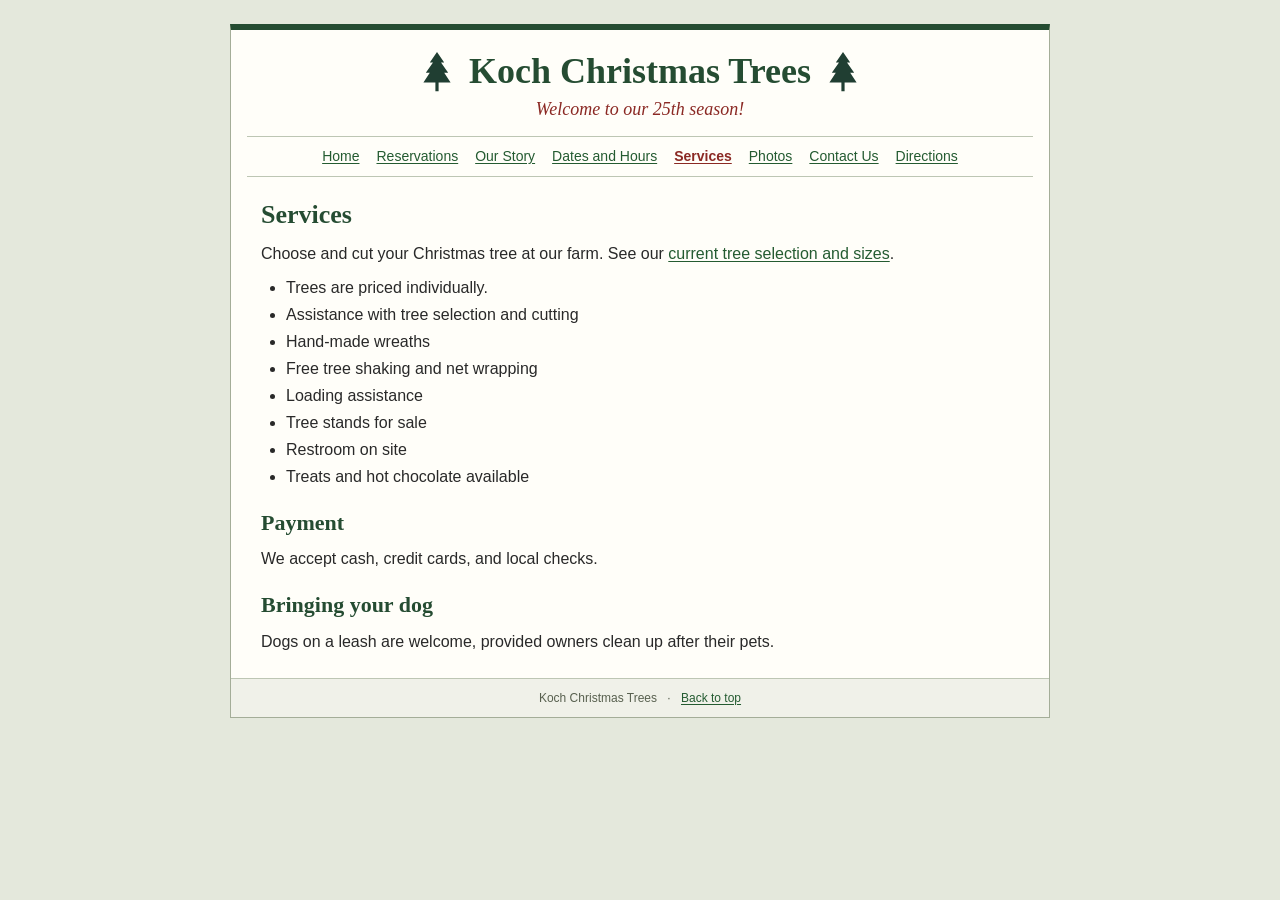
<file: site/services.html>
<!doctype html>
<html lang="en">
<head>
  <meta charset="utf-8">
  <meta name="viewport" content="width=device-width, initial-scale=1">
  <meta name="description" content="Services at Koch Christmas Trees in Reily Township, Ohio.">
  <meta name="theme-color" content="#254c32">
  <title>Services | Koch Christmas Trees</title>
  <link rel="icon" href="assets/tree.svg" type="image/svg+xml">
  <link rel="stylesheet" href="styles.css">
</head>
<body>
  <a class="skip" href="#main">Skip to content</a>
  <div class="page">
    <header>
      <div class="site-title"><img src="assets/tree.svg" width="32" height="40" alt=""><span>Koch Christmas Trees</span><img src="assets/tree.svg" width="32" height="40" alt=""></div>
      <p>Welcome to our 25th season!</p>
      <nav aria-label="Main navigation">
        <a href="index.html">Home</a>
        <a href="https://book.squareup.com/appointments/55xfc8axv3exhq/location/C0YJMFZKN3HB3/availability">Reservations</a>
        <a href="our-story.html">Our Story</a>
        <a href="dates-and-hours.html">Dates and Hours</a>
        <a href="services.html" aria-current="page">Services</a>
        <a href="index.html#photos">Photos</a>
        <a href="contact.html">Contact Us</a>
        <a href="directions.html">Directions</a>
      </nav>
    </header>
    <main id="main">
      <h1>Services</h1>
<p>Choose and cut your Christmas tree at our farm. See our <a href="index.html#trees">current tree selection and sizes</a>.</p>
<ul><li>Trees are priced individually.</li><li>Assistance with tree selection and cutting</li><li>Hand-made wreaths</li><li>Free tree shaking and net wrapping</li><li>Loading assistance</li><li>Tree stands for sale</li><li>Restroom on site</li><li>Treats and hot chocolate available</li></ul>
<h2>Payment</h2><p>We accept cash, credit cards, and local checks.</p>
<h2>Bringing your dog</h2><p>Dogs on a leash are welcome, provided owners clean up after their pets.</p>
    </main>
    <footer>Koch Christmas Trees <span aria-hidden="true">·</span> <a href="#main">Back to top</a></footer>
  </div>
</body>
</html>
</file>
<file: site/styles.css>
/* A compact, traditional small-business page. Keep the content easy to read. */
:root {
  color-scheme: light;
  --green: #254c32;
  --red: #8b2924;
}
* { box-sizing: border-box; }
html { scroll-padding-top: 12px; }
body {
  margin: 0;
  padding: 24px 16px;
  background: #e4e8dc;
  color: #292929;
  font: 16px/1.5 Arial, Helvetica, sans-serif;
}
.page {
  max-width: 820px;
  margin: 0 auto;
  background: #fffef9;
  border: 1px solid #a4ad98;
  border-top: 6px solid var(--green);
}
a { color: #245b31; text-underline-offset: 2px; }
a:hover { color: var(--red); }
a:focus-visible { outline: 3px solid #a04b14; outline-offset: 4px; }
header { text-align: center; padding: 20px 16px 0; }
.site-title {
  display: flex;
  justify-content: center;
  align-items: center;
  gap: 16px;
  color: var(--green);
  font: bold 36px/1.2 Georgia, 'Times New Roman', serif;
}
.site-title img { flex-shrink: 0; }
header p { margin: 6px 0 16px; color: var(--red); font: italic 18px Georgia, serif; }
nav { padding: 9px 0; border-top: 1px solid #bdc6b4; border-bottom: 1px solid #bdc6b4; font-size: 14px; }
nav span { padding: 0 9px; color: #7a8272; }
main { padding: 22px 30px 14px; }
h1 { color: var(--green); font: bold 26px/1.25 Georgia, serif; margin: 0 0 5px; }
h2 { color: var(--green); font: bold 22px/1.3 Georgia, serif; margin: 20px 0 8px; }
p { margin: 10px 0; }
.date { color: #666; font-size: 13px; margin: 0 0 14px; }
.reservation { margin: 18px 0; padding: 12px 16px; background: #eff2e7; border: 1px solid #b3c0a4; }
.reservation h2 { margin: 0 0 8px; color: var(--red); font-size: 21px; }
.reservation p:last-child { margin-bottom: 0; }
.booking { font-size: 19px; font-weight: bold; }
ul { margin: 8px 0 12px; padding-left: 25px; }
li { margin: 3px 0; }
.notice { color: #792721; }
#visit { border-top: 1px solid #d3d7cb; margin-top: 20px; }
.signature { margin-top: 16px; font-family: Georgia, serif; font-style: italic; }
footer { border-top: 1px solid #bdc6b4; background: #f0f1e9; padding: 10px 16px; text-align: center; color: #58604f; font-size: 12px; }
footer span { padding: 0 7px; }
.skip { position: absolute; top: -100px; left: 12px; padding: 10px; background: white; }
.skip:focus { top: 10px; }
@media (max-width: 560px) {
  body { padding: 8px; }
  header { padding: 18px 12px 0; }
  .site-title { font-size: 28px; gap: 10px; }
  .site-title img { width: 21px; height: 29px; }
  header p { font-size: 16px; }
  nav { font-size: 13px; }
  nav span { padding: 0 3px; }
  main { padding: 18px 16px 12px; }
  h1 { font-size: 24px; }
  .reservation { padding: 12px; }
  .booking { font-size: 18px; }
}

/* Shared navigation and additional information pages. */
nav { display: flex; flex-wrap: wrap; justify-content: center; gap: 5px 17px; }
nav a { white-space: nowrap; }
nav a[aria-current="page"] { font-weight: bold; color: var(--red); }
address { font-style: normal; margin: 14px 0; }
.hours { width: 100%; border-collapse: collapse; margin: 18px 0; font-size: 15px; }
.hours caption { text-align: left; font: bold 22px Georgia, serif; color: var(--green); margin-bottom: 10px; }
.hours th, .hours td { text-align: left; padding: 9px 8px; border: 1px solid #bcc6b1; }
.hours th { background: #e8edde; }
.hours tbody tr:nth-child(even) { background: #f3f5ed; }
.gallery { columns: 2; column-gap: 14px; margin: 18px 0; }
.gallery a { display: block; break-inside: avoid; margin-bottom: 14px; }
.gallery img { display: block; width: 100%; height: auto; border: 1px solid #bdc6b4; }
.directions-map { display: block; max-width: 100%; height: auto; border: 1px solid #bdc6b4; }
@media (max-width: 560px) {
  nav { gap: 6px 14px; }
  .hours { font-size: 13px; }
  .hours th, .hours td { padding: 8px 5px; }
  .gallery { column-gap: 8px; }
  .gallery a { margin-bottom: 8px; }
}

.home-photo { display: block; width: 100%; max-width: 480px; height: auto; margin: 14px auto 18px; border: 1px solid #bdc6b4; }
</file>
<file: site/assets/photoswipe/photoswipe.css>
/*! PhotoSwipe main CSS by Dmytro Semenov | photoswipe.com */

.pswp {
  --pswp-bg: #000;
  --pswp-placeholder-bg: #222;
  

  --pswp-root-z-index: 100000;
  
  --pswp-preloader-color: rgba(79, 79, 79, 0.4);
  --pswp-preloader-color-secondary: rgba(255, 255, 255, 0.9);
  
  /* defined via js:
  --pswp-transition-duration: 333ms; */
  
  --pswp-icon-color: #fff;
  --pswp-icon-color-secondary: #4f4f4f;
  --pswp-icon-stroke-color: #4f4f4f;
  --pswp-icon-stroke-width: 2px;

  --pswp-error-text-color: var(--pswp-icon-color);
}


/*
	Styles for basic PhotoSwipe (pswp) functionality (sliding area, open/close transitions)
*/

.pswp {
	position: fixed;
	top: 0;
	left: 0;
	width: 100%;
	height: 100%;
	z-index: var(--pswp-root-z-index);
	display: none;
	touch-action: none;
	outline: 0;
	opacity: 0.003;
	contain: layout style size;
	-webkit-tap-highlight-color: rgba(0, 0, 0, 0);
}

/* Prevents focus outline on the root element,
  (it may be focused initially) */
.pswp:focus {
  outline: 0;
}

.pswp * {
  box-sizing: border-box;
}

.pswp img {
  max-width: none;
}

.pswp--open {
	display: block;
}

.pswp,
.pswp__bg {
	transform: translateZ(0);
	will-change: opacity;
}

.pswp__bg {
  opacity: 0.005;
	background: var(--pswp-bg);
}

.pswp,
.pswp__scroll-wrap {
	overflow: hidden;
}

.pswp__scroll-wrap,
.pswp__bg,
.pswp__container,
.pswp__item,
.pswp__content,
.pswp__img,
.pswp__zoom-wrap {
	position: absolute;
	top: 0;
	left: 0;
	width: 100%;
	height: 100%;
}

.pswp__img,
.pswp__zoom-wrap {
	width: auto;
	height: auto;
}

.pswp--click-to-zoom.pswp--zoom-allowed .pswp__img {
	cursor: -webkit-zoom-in;
	cursor: -moz-zoom-in;
	cursor: zoom-in;
}

.pswp--click-to-zoom.pswp--zoomed-in .pswp__img {
	cursor: move;
	cursor: -webkit-grab;
	cursor: -moz-grab;
	cursor: grab;
}

.pswp--click-to-zoom.pswp--zoomed-in .pswp__img:active {
  cursor: -webkit-grabbing;
  cursor: -moz-grabbing;
  cursor: grabbing;
}

/* :active to override grabbing cursor */
.pswp--no-mouse-drag.pswp--zoomed-in .pswp__img,
.pswp--no-mouse-drag.pswp--zoomed-in .pswp__img:active,
.pswp__img {
	cursor: -webkit-zoom-out;
	cursor: -moz-zoom-out;
	cursor: zoom-out;
}


/* Prevent selection and tap highlights */
.pswp__container,
.pswp__img,
.pswp__button,
.pswp__counter {
	-webkit-user-select: none;
	-moz-user-select: none;
	-ms-user-select: none;
	user-select: none;
}

.pswp__item {
	/* z-index for fade transition */
	z-index: 1;
	overflow: hidden;
}

.pswp__hidden {
	display: none !important;
}

/* Allow to click through pswp__content element, but not its children */
.pswp__content {
  pointer-events: none;
}
.pswp__content > * {
  pointer-events: auto;
}


/*

  PhotoSwipe UI

*/

/*
	Error message appears when image is not loaded
	(JS option errorMsg controls markup)
*/
.pswp__error-msg-container {
  display: grid;
}
.pswp__error-msg {
	margin: auto;
	font-size: 1em;
	line-height: 1;
	color: var(--pswp-error-text-color);
}

/*
class pswp__hide-on-close is applied to elements that
should hide (for example fade out) when PhotoSwipe is closed
and show (for example fade in) when PhotoSwipe is opened
 */
.pswp .pswp__hide-on-close {
	opacity: 0.005;
	will-change: opacity;
	transition: opacity var(--pswp-transition-duration) cubic-bezier(0.4, 0, 0.22, 1);
	z-index: 10; /* always overlap slide content */
	pointer-events: none; /* hidden elements should not be clickable */
}

/* class pswp--ui-visible is added when opening or closing transition starts */
.pswp--ui-visible .pswp__hide-on-close {
	opacity: 1;
	pointer-events: auto;
}

/* <button> styles, including css reset */
.pswp__button {
	position: relative;
	display: block;
	width: 50px;
	height: 60px;
	padding: 0;
	margin: 0;
	overflow: hidden;
	cursor: pointer;
	background: none;
	border: 0;
	box-shadow: none;
	opacity: 0.85;
	-webkit-appearance: none;
	-webkit-touch-callout: none;
}

.pswp__button:hover,
.pswp__button:active,
.pswp__button:focus {
  transition: none;
  padding: 0;
  background: none;
  border: 0;
  box-shadow: none;
  opacity: 1;
}

.pswp__button:disabled {
  opacity: 0.3;
  cursor: auto;
}

.pswp__icn {
  fill: var(--pswp-icon-color);
  color: var(--pswp-icon-color-secondary);
}

.pswp__icn {
  position: absolute;
  top: 14px;
  left: 9px;
  width: 32px;
  height: 32px;
  overflow: hidden;
  pointer-events: none;
}

.pswp__icn-shadow {
  stroke: var(--pswp-icon-stroke-color);
  stroke-width: var(--pswp-icon-stroke-width);
  fill: none;
}

.pswp__icn:focus {
	outline: 0;
}

/*
	div element that matches size of large image,
	large image loads on top of it,
	used when msrc is not provided
*/
div.pswp__img--placeholder,
.pswp__img--with-bg {
	background: var(--pswp-placeholder-bg);
}

.pswp__top-bar {
	position: absolute;
	left: 0;
	top: 0;
	width: 100%;
	height: 60px;
	display: flex;
  flex-direction: row;
  justify-content: flex-end;
	z-index: 10;

	/* allow events to pass through top bar itself */
	pointer-events: none !important;
}
.pswp__top-bar > * {
  pointer-events: auto;
  /* this makes transition significantly more smooth,
     even though inner elements are not animated */
  will-change: opacity;
}


/*

  Close button

*/
.pswp__button--close {
  margin-right: 6px;
}


/*

  Arrow buttons

*/
.pswp__button--arrow {
  position: absolute;
  top: 0;
  width: 75px;
  height: 100px;
  top: 50%;
  margin-top: -50px;
}

.pswp__button--arrow:disabled {
  display: none;
  cursor: default;
}

.pswp__button--arrow .pswp__icn {
  top: 50%;
  margin-top: -30px;
  width: 60px;
  height: 60px;
  background: none;
  border-radius: 0;
}

.pswp--one-slide .pswp__button--arrow {
  display: none;
}

/* hide arrows on touch screens */
.pswp--touch .pswp__button--arrow {
  visibility: hidden;
}

/* show arrows only after mouse was used */
.pswp--has_mouse .pswp__button--arrow {
  visibility: visible;
}

.pswp__button--arrow--prev {
  right: auto;
  left: 0px;
}

.pswp__button--arrow--next {
  right: 0px;
}
.pswp__button--arrow--next .pswp__icn {
  left: auto;
  right: 14px;
  /* flip horizontally */
  transform: scale(-1, 1);
}

/*

  Zoom button

*/
.pswp__button--zoom {
  display: none;
}

.pswp--zoom-allowed .pswp__button--zoom {
  display: block;
}

/* "+" => "-" */
.pswp--zoomed-in .pswp__zoom-icn-bar-v {
  display: none;
}


/*

  Loading indicator

*/
.pswp__preloader {
  position: relative;
  overflow: hidden;
  width: 50px;
  height: 60px;
  margin-right: auto;
}

.pswp__preloader .pswp__icn {
  opacity: 0;
  transition: opacity 0.2s linear;
  animation: pswp-clockwise 600ms linear infinite;
}

.pswp__preloader--active .pswp__icn {
  opacity: 0.85;
}

@keyframes pswp-clockwise {
  0% { transform: rotate(0deg); }
  100% { transform: rotate(360deg); }
}


/*

  "1 of 10" counter

*/
.pswp__counter {
  height: 30px;
  margin-top: 15px;
  margin-inline-start: 20px;
  font-size: 14px;
  line-height: 30px;
  color: var(--pswp-icon-color);
  text-shadow: 1px 1px 3px var(--pswp-icon-color-secondary);
  opacity: 0.85;
}

.pswp--one-slide .pswp__counter {
  display: none;
}
</file>
